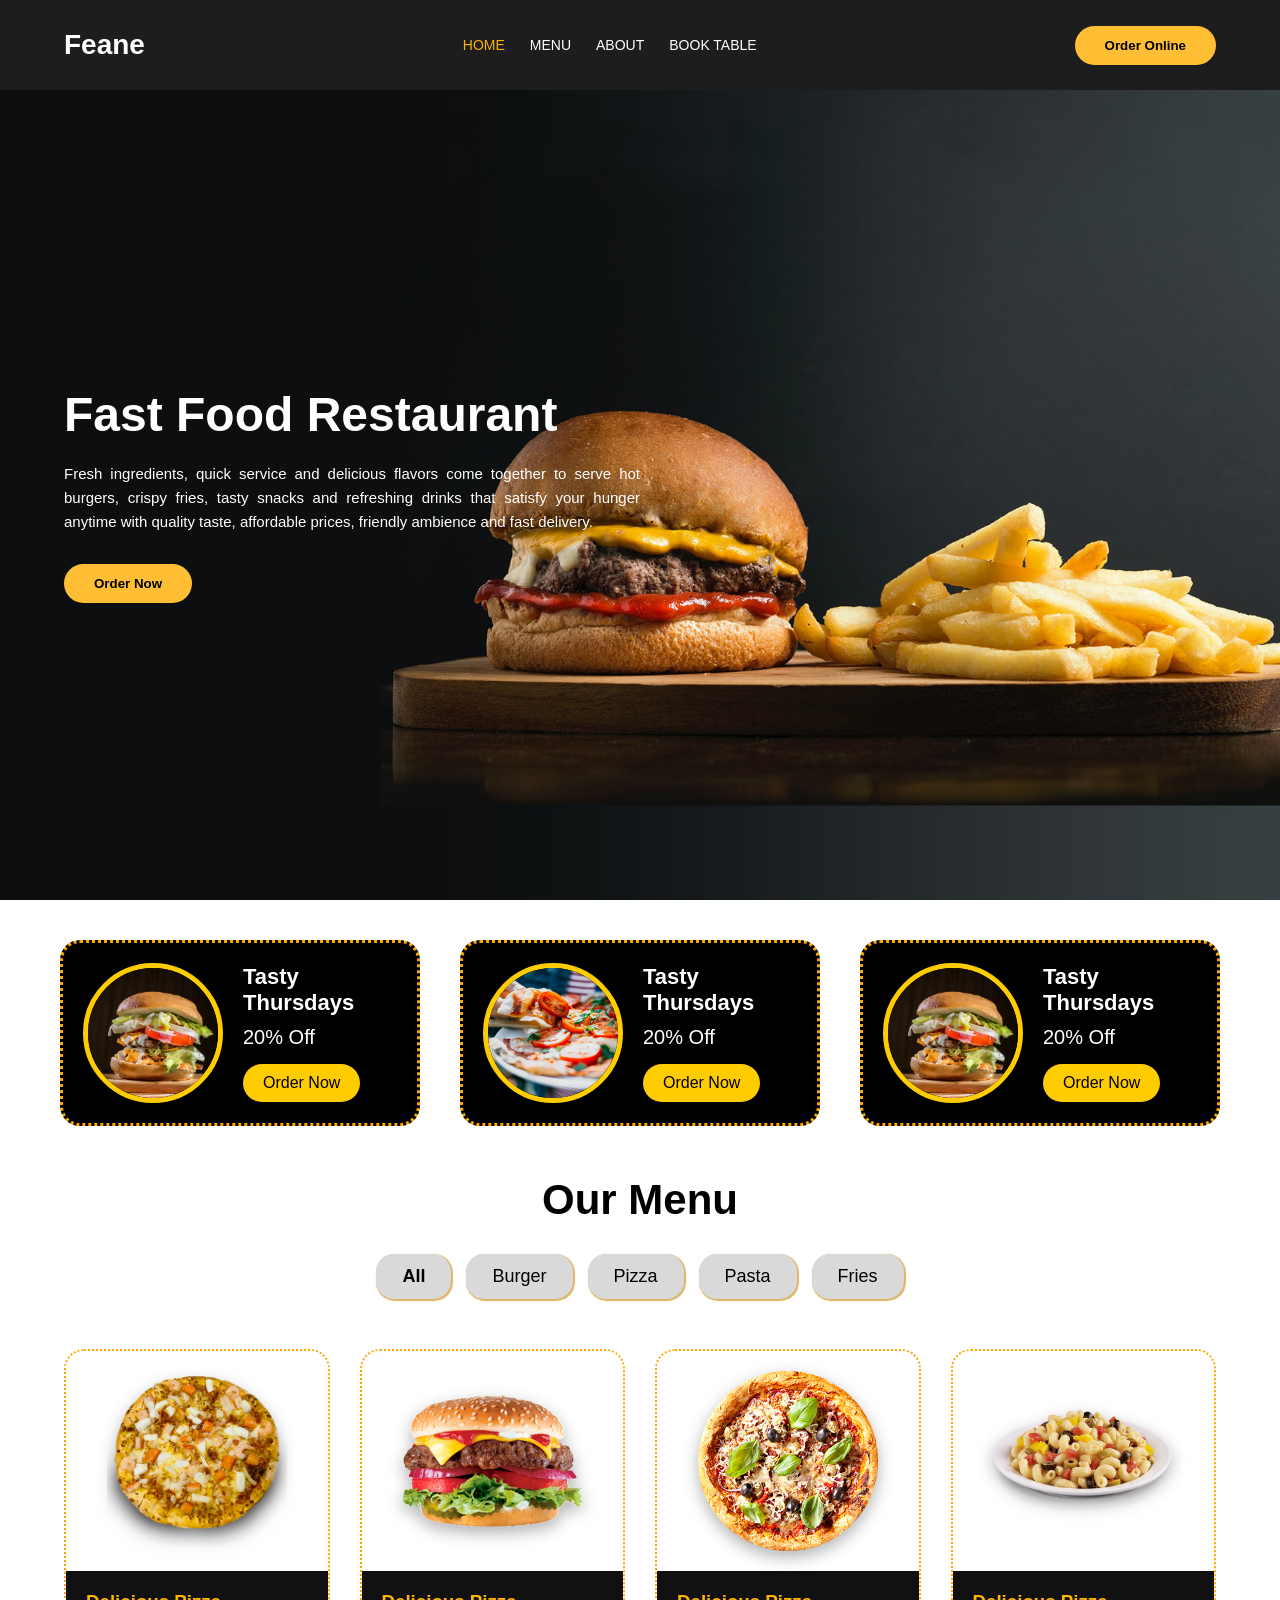
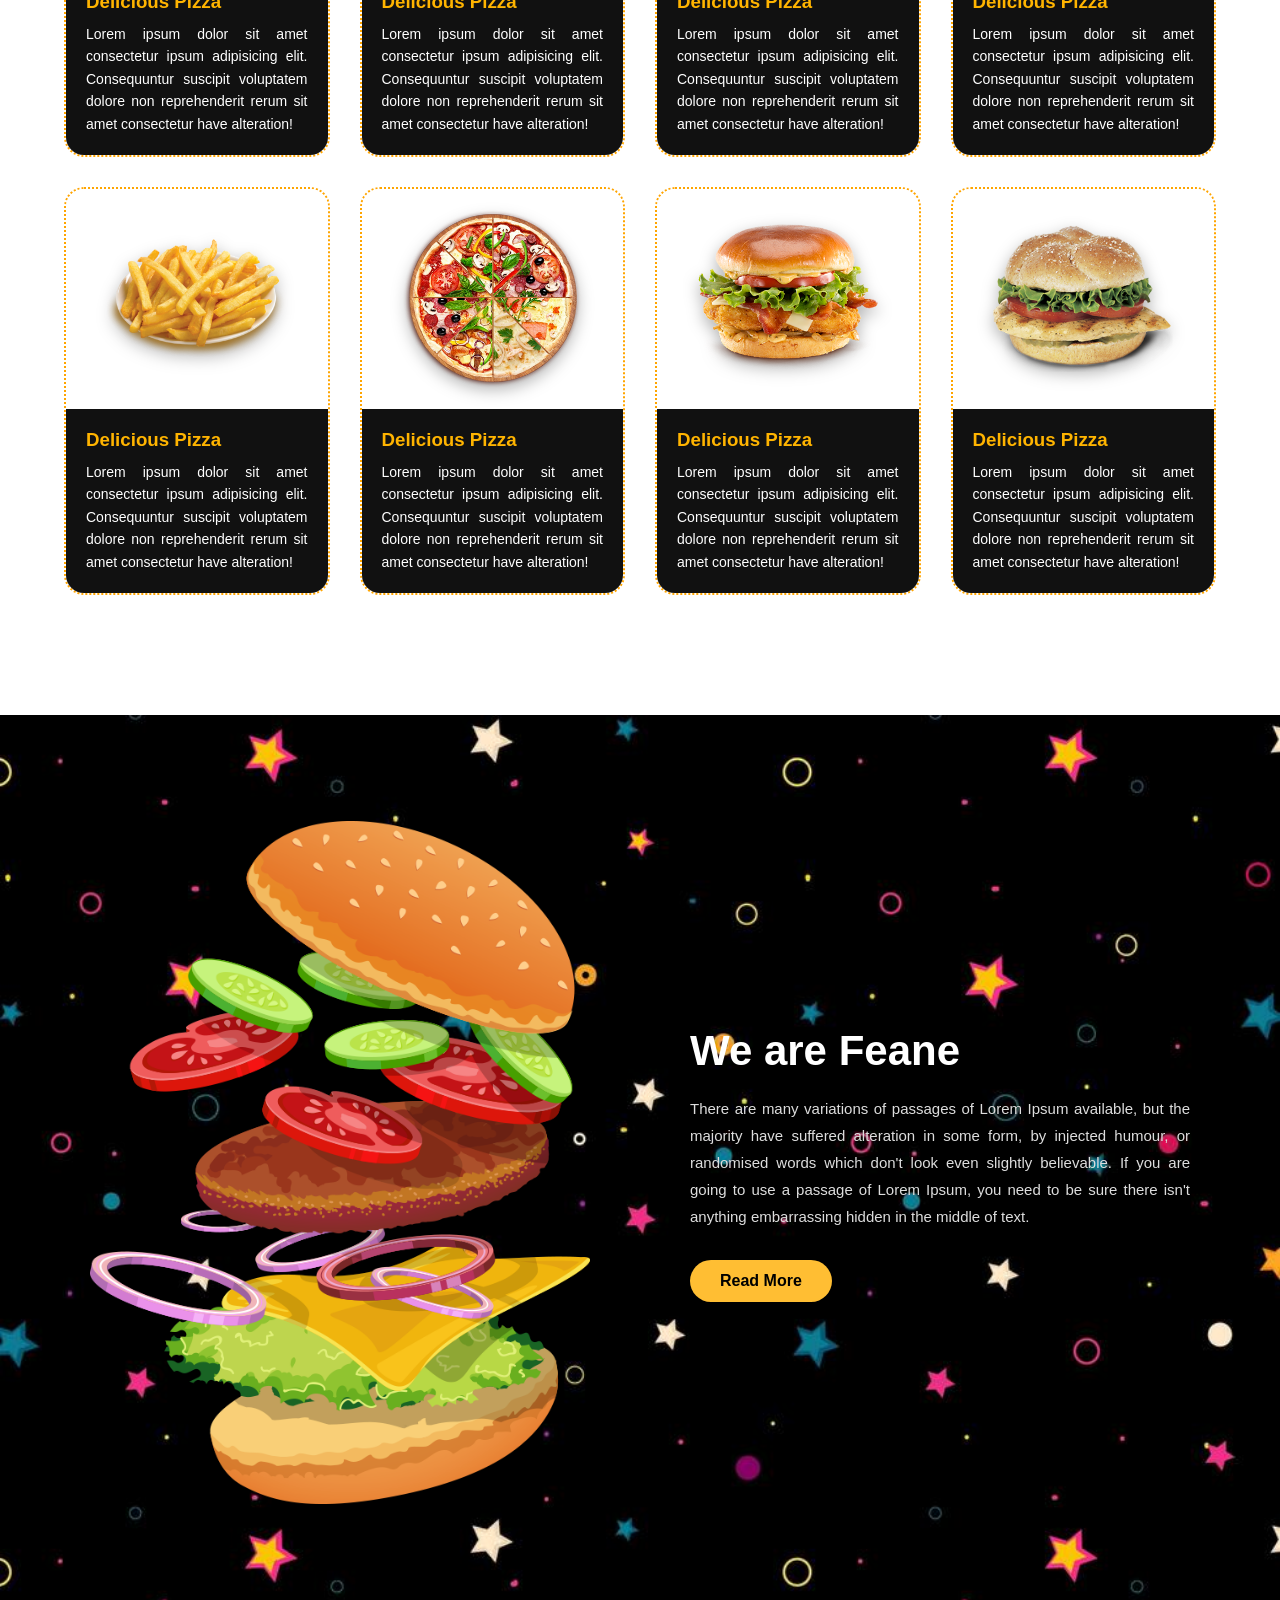
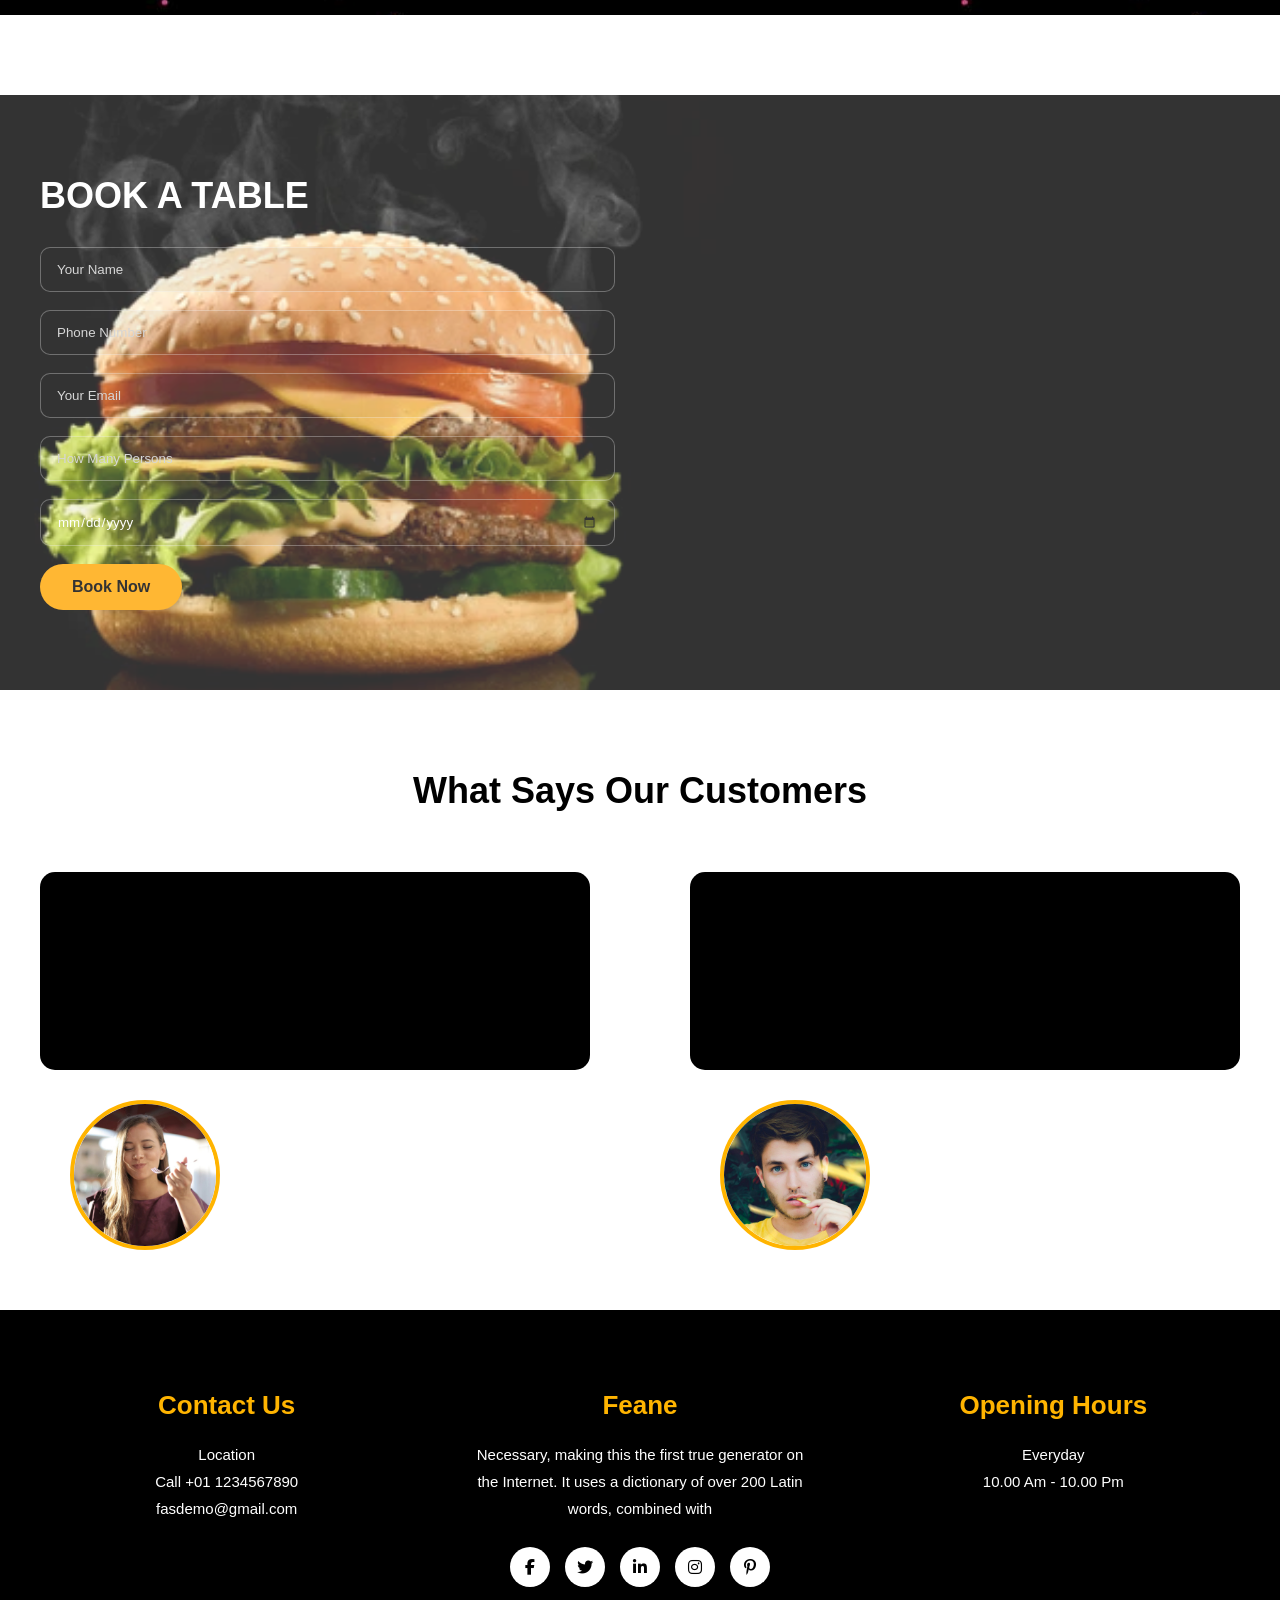
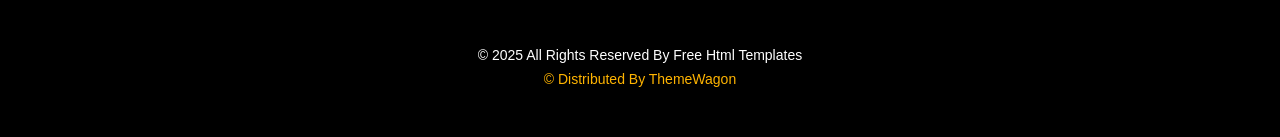
<file: index.html>
<!DOCTYPE html>
<html lang="en">
<head>
  <meta charset="UTF-8" />
  <meta name="viewport" content="width=device-width, initial-scale=1.0" />
  <title>Feane Restaurant</title>
  <link rel="stylesheet" href="https://cdnjs.cloudflare.com/ajax/libs/font-awesome/6.5.0/css/all.min.css">
  <link rel="stylesheet" href="portfolio.css" />
  <link href="https://unpkg.com/aos@2.3.1/dist/aos.css" rel="stylesheet">
  <script src="https://unpkg.com/aos@2.3.1/dist/aos.js"></script>
</head>
<body>

  <!-- Navbar -->
  <header class="navbar">
    <h1 class="logo">Feane</h1>
    
    <nav class="nav">
      <ul class="nav-links">
        <li class="active">HOME</li>
        <li>MENU</li>
        <li>ABOUT</li>
        <li>BOOK TABLE</li>
      </ul>
    </nav>
    <button class="btn desktop-btn">Order Online</button>
    <div class="hamburger" onclick="toggleMenu()">
    <span></span>
    <span></span>
    <span></span>
    </div>
  </header>
  <div class="mobile-menu" id="mobileMenu">
  <ul>
    <li>HOME</li>
    <li>MENU</li>
    <li>ABOUT</li>
    <li>BOOK TABLE</li>
  </ul>
  <button class="btn mobile-btn">Order Online</button>
  </div>

  <!-- Hero Section -->
  <section class="hero">
    <div class="hero-content">
      <div data-aos="fade-down"
     data-aos-easing="linear"
     data-aos-duration="1500">
      <h2>Fast Food Restaurant</h2>
      <p>
        Fresh ingredients, quick service and delicious flavors come together
        to serve hot burgers, crispy fries, tasty snacks and refreshing drinks
        that satisfy your hunger anytime with quality taste, affordable prices,
        friendly ambience and fast delivery.
      </p>
      <button class="btn">Order Now</button>
      </div>
    </div>

  </section>

  <div class="offers-container">

    <div class="offer-card">
        <div class="offer-img">
            <img src="./ASSETS/bur1.jpg" alt="Burger">
        </div>
        <div class="offer-content">
            <h2>Tasty Thursdays</h2>
            <p>20% Off</p>
            <button>Order Now</button>
        </div>
    </div>

    <div class="offer-card">
        <div class="offer-img">
            <img src="./ASSETS/bur2.jpg" alt="Pizza">
        </div>
        <div class="offer-content">
            <h2>Tasty Thursdays</h2>
            <p>20% Off</p>
            <button>Order Now</button>
        </div>
    </div>

    <div class="offer-card">
        <div class="offer-img">
            <img src="./ASSETS/bur1.jpg" alt="Pizza">
        </div>
        <div class="offer-content">
            <h2>Tasty Thursdays</h2>
            <p>20% Off</p>
            <button>Order Now</button>
        </div>
    </div>

</div>

<section class="menu-section">
    <h1>Our Menu</h1>

    <div class="menu-buttons">
        <button class="active">All</button>
        <button>Burger</button>
        <button>Pizza</button>
        <button>Pasta</button>
        <button>Fries</button>
    </div>
</section>

<section class="menu-cards">
    <div class="card">
        <div class="card-img">
            <img src="./ASSETS/pizza1.png" alt="">
        </div>
        <div class="card-content">
            <h3>Delicious Pizza</h3>
            <p>Lorem ipsum dolor sit amet consectetur ipsum adipisicing elit. Consequuntur suscipit voluptatem dolore non reprehenderit rerum sit amet consectetur have alteration!</p>
        </div>
    </div>

    <div class="card">
        <div class="card-img">
            <img src="./ASSETS/pizza 2.png" alt="">
        </div>
        <div class="card-content">
            <h3>Delicious Pizza</h3>
            <p>Lorem ipsum dolor sit amet consectetur ipsum adipisicing elit. Consequuntur suscipit voluptatem dolore non reprehenderit rerum sit amet consectetur have alteration!</p>
        </div>
    </div>

    <div class="card">
        <div class="card-img">
            <img src="./ASSETS/pizza 3.png" alt="">
        </div>
        <div class="card-content">
            <h3>Delicious Pizza</h3>
            <p>Lorem ipsum dolor sit amet consectetur ipsum adipisicing elit. Consequuntur suscipit voluptatem dolore non reprehenderit rerum sit amet consectetur have alteration!</p>
        </div>
    </div>

    <div class="card">
        <div class="card-img">
            <img src="./ASSETS/pizza4.png" alt="">
        </div>
        <div class="card-content">
            <h3>Delicious Pizza</h3>
            <p>Lorem ipsum dolor sit amet consectetur ipsum adipisicing elit. Consequuntur suscipit voluptatem dolore non reprehenderit rerum sit amet consectetur have alteration!</p>
        </div>
    </div>

    <!-- 2nd row -->
    <div class="card">
        <div class="card-img">
            <img src="./ASSETS/pizza5.png" alt="">
        </div>
        <div class="card-content">
            <h3>Delicious Pizza</h3>
            <p>Lorem ipsum dolor sit amet consectetur ipsum adipisicing elit. Consequuntur suscipit voluptatem dolore non reprehenderit rerum sit amet consectetur have alteration!</p>
        </div>
    </div>

    <div class="card">
        <div class="card-img">
            <img src="./ASSETS/pizza6.png" alt="">
        </div>
        <div class="card-content">
            <h3>Delicious Pizza</h3>
            <p>Lorem ipsum dolor sit amet consectetur ipsum adipisicing elit. Consequuntur suscipit voluptatem dolore non reprehenderit rerum sit amet consectetur have alteration!</p>
        </div>
    </div>

    <div class="card">
        <div class="card-img">
            <img src="./ASSETS/pizza7.png" alt="">
        </div>
        <div class="card-content">
            <h3>Delicious Pizza</h3>
            <p>Lorem ipsum dolor sit amet consectetur ipsum adipisicing elit. Consequuntur suscipit voluptatem dolore non reprehenderit rerum sit amet consectetur have alteration!</p>
        </div>
    </div>

    <div class="card">
        <div class="card-img">
            <img src="./ASSETS/pizza8.png" alt="">
        </div>
        <div class="card-content">
            <h3>Delicious Pizza</h3>
            <p>Lorem ipsum dolor sit amet consectetur ipsum adipisicing elit. Consequuntur suscipit voluptatem dolore non reprehenderit rerum sit amet consectetur have alteration!</p>
        </div>
    </div>
</section>

<section class="about">
    <div class="about-container">

        <div class="about-image">
            <img src="./ASSETS/Burger fil.png" alt="Burger">
        </div>

        <div class="about-content">
            <h1>We are Feane</h1>
            <p>
                There are many variations of passages of Lorem Ipsum available, but
                the majority have suffered alteration in some form, by injected
                humour, or randomised words which don't look even slightly believable.
                If you are going to use a passage of Lorem Ipsum, you need to be sure
                there isn't anything embarrassing hidden in the middle of text.
            </p>

            <a href="#" class="btn">Read More</a>
        </div>

    </div>
</section>

<section class="book-section">
    <div class="book-container">

        <!-- Left: Form -->
        <div class="book-form">
            <h2>BOOK A TABLE</h2>

            <input type="text" placeholder="Your Name"><br>
            <input type="tel" placeholder="Phone Number"><br>
            <input type="email" placeholder="Your Email"><br>
            <input type="number" placeholder="How Many Persons"><br>
            <input type="date"><br>

            <button>Book Now</button>
        </div>

        <!-- Right: Map -->
        <div class="book-map">
            <iframe 
                src="https://www.google.com/maps?q=Kanyakumari,Tamilnadu&output=embed"
                allowfullscreen=""
                loading="lazy">
            </iframe>
        </div>
    </div>
</section>

<section class="testimonials">
  <h2 class="section-title">What Says Our Customers</h2>

  <div class="testimonial-wrapper">

    <!-- Card 1 -->
    <div class="testimonial-item">
      <div class="testimonial-box">
        <div data-aos="fade-up"
     data-aos-duration="3000">
        <p>
          Lorem ipsum dolor sit, amet consectetur adipisicing elit.
          Mollitia exercitationem, dicta optio animi harum autem fugiat,
          quo quas, adipisci dolor repellat nostrum rem quia possimus!
        </p>

        <h4>Moana Michell</h4>
        <span>magna aliqua</span>
        </div>
      </div>

      <div class="testimonial-img">
        <img src="./ASSETS/Moana Michell.jpg" alt="customer">
      </div>
    </div>

    <!-- Card 2 -->
    <div class="testimonial-item">
      <div class="testimonial-box">
        <div data-aos="fade-up"
     data-aos-duration="3000">
        <p>
          Lorem ipsum dolor sit, amet consectetur adipisicing elit.
          Mollitia exercitationem, dicta optio animi harum autem fugiat,
          quo quas, adipisci dolor repellat nostrum rem quia possimus!
        </p>

        <h4>Moana Michell</h4>
        <span>magna aliqua</span>
        </div>
      </div>

      <div class="testimonial-img">
        <img src="./ASSETS/Mike Hamell.jpg" alt="customer">
      </div>
    </div>

  </div>
</section>

<footer class="footer">
  <div class="footer-container">

    <!-- Contact -->
    <div class="footer-box">
      <h3>Contact Us</h3>
      <p>Location</p>
      <p>Call +01 1234567890</p>
      <p>fasdemo@gmail.com</p>
    </div>

    <!-- Brand -->
    <div class="footer-box center">
      <h3>Feane</h3>
      <p>
        Necessary, making this the first true generator
        on the Internet. It uses a dictionary of over 200
        Latin words, combined with
      </p>

      <div class="social-icons">
        <a href="#"><i class="fab fa-facebook-f"></i></a>
        <a href="#"><i class="fab fa-twitter"></i></a>
        <a href="#"><i class="fab fa-linkedin-in"></i></a>
        <a href="#"><i class="fab fa-instagram"></i></a>
        <a href="#"><i class="fab fa-pinterest-p"></i></a>
      </div>
    </div>

    <!-- Opening hours -->
    <div class="footer-box">
      <h3>Opening Hours</h3>
      <p>Everyday</p>
      <p>10.00 Am - 10.00 Pm</p>
    </div>

  </div>

  <!-- Bottom -->
  <div class="footer-bottom">
    <p>© 2025 All Rights Reserved By Free Html Templates</p>
    <p class="highlight">© Distributed By ThemeWagon</p>
  </div>
</footer>

<script>
  function toggleMenu() {
    document.getElementById("mobileMenu").classList.toggle("show");
    }
</script>
<script>
  AOS.init();
</script>
</body>
</html>
</file>
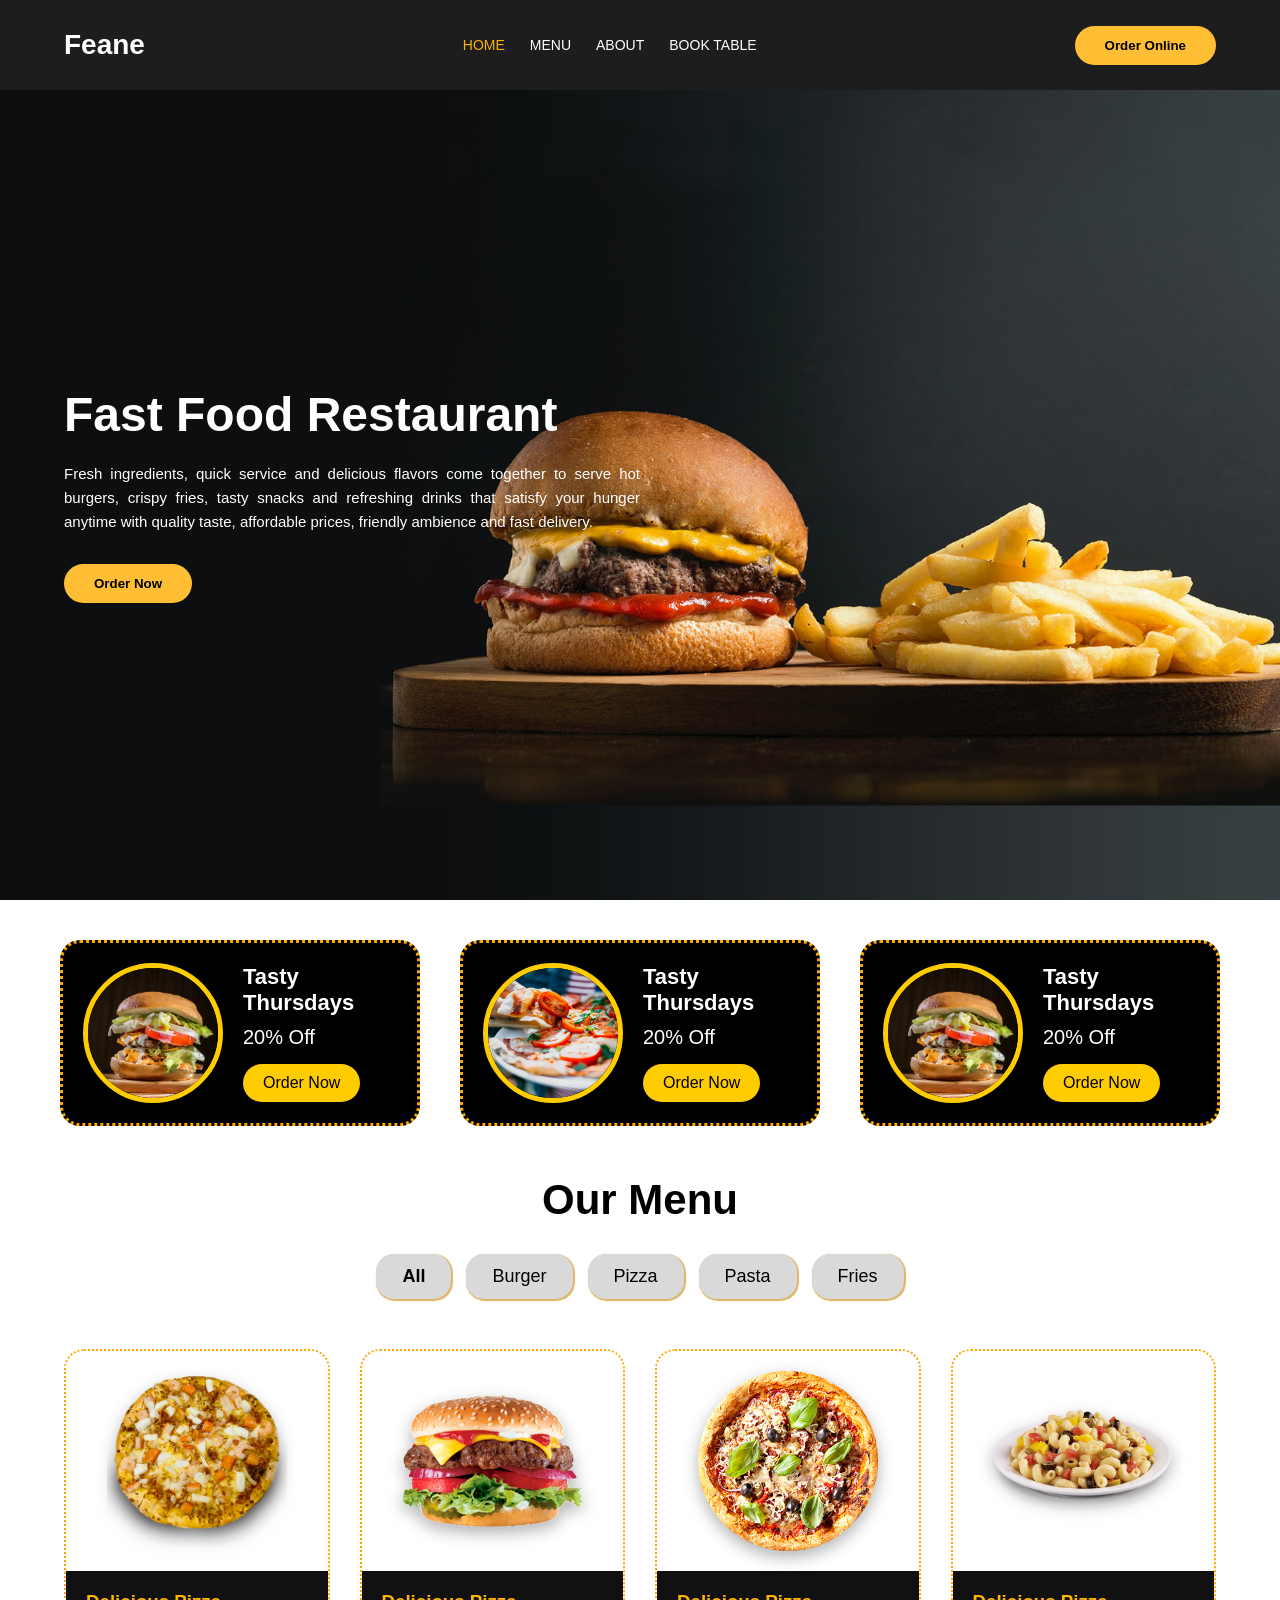
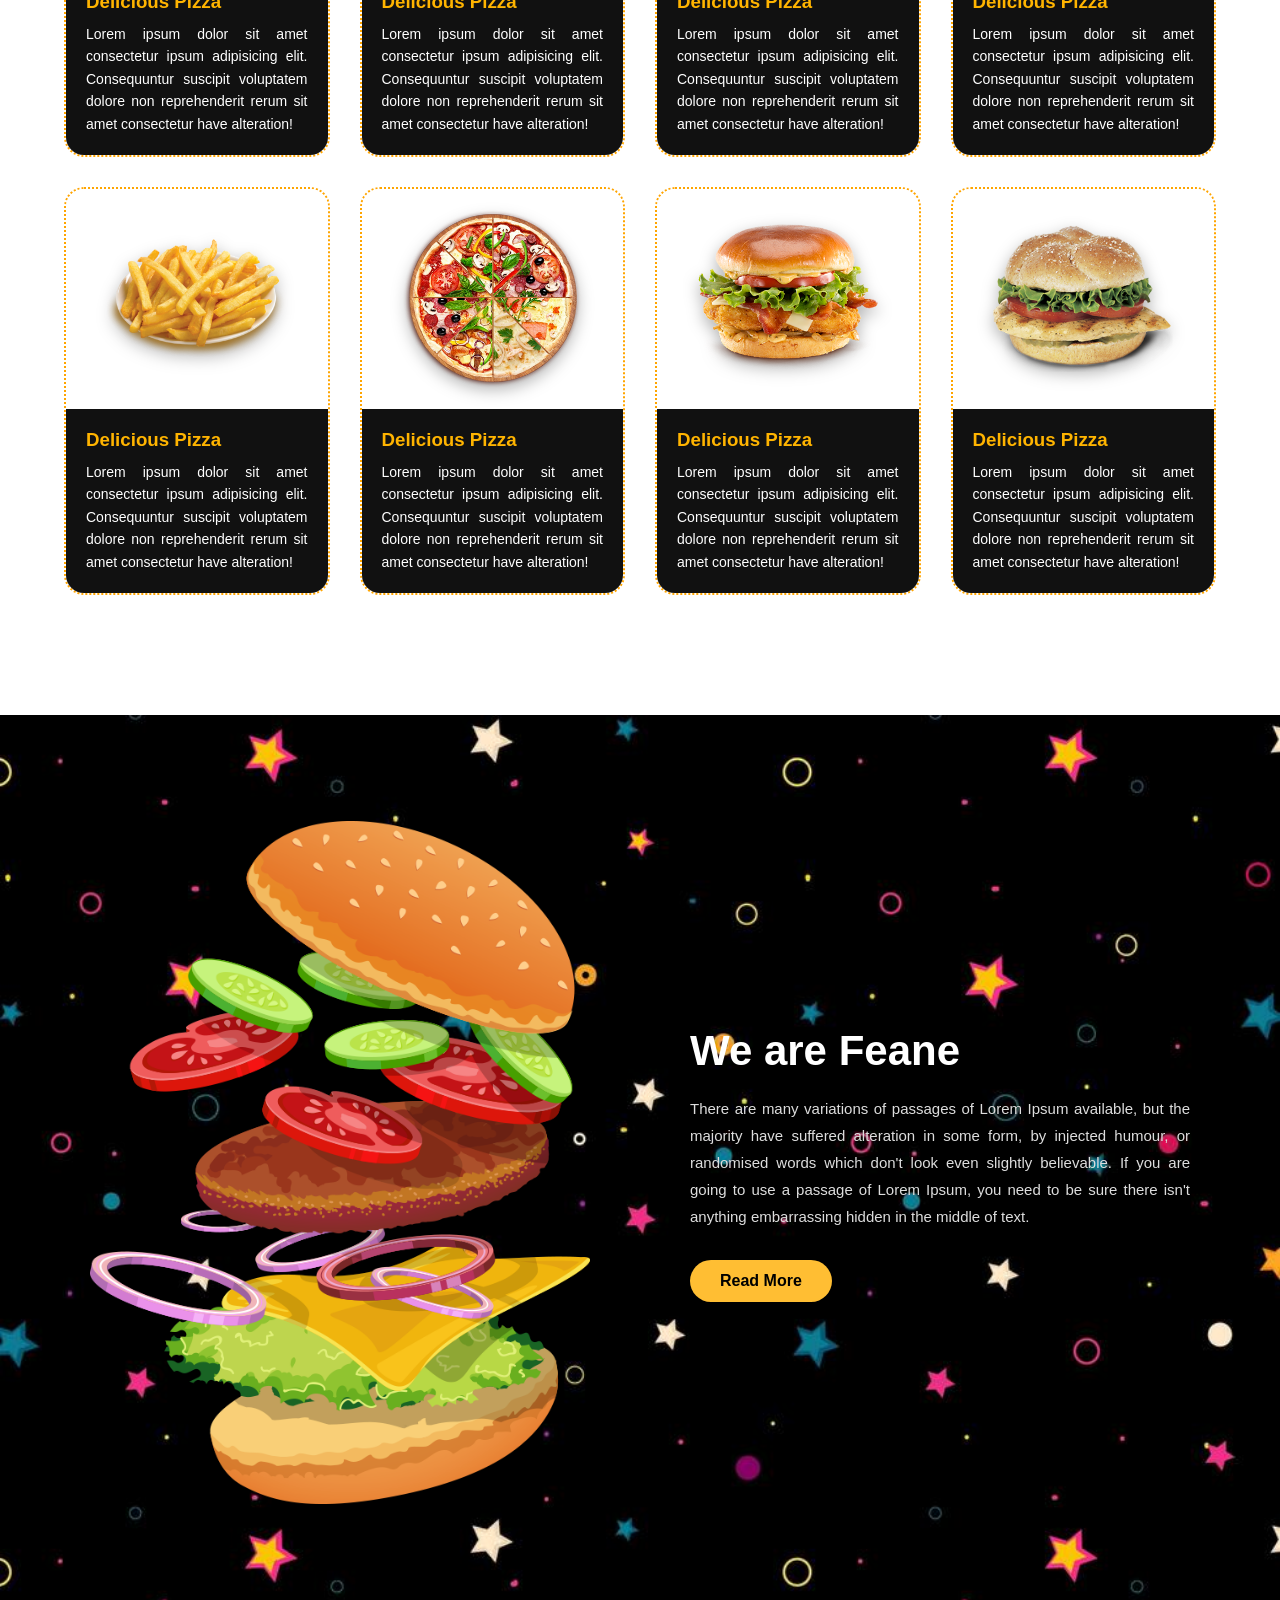
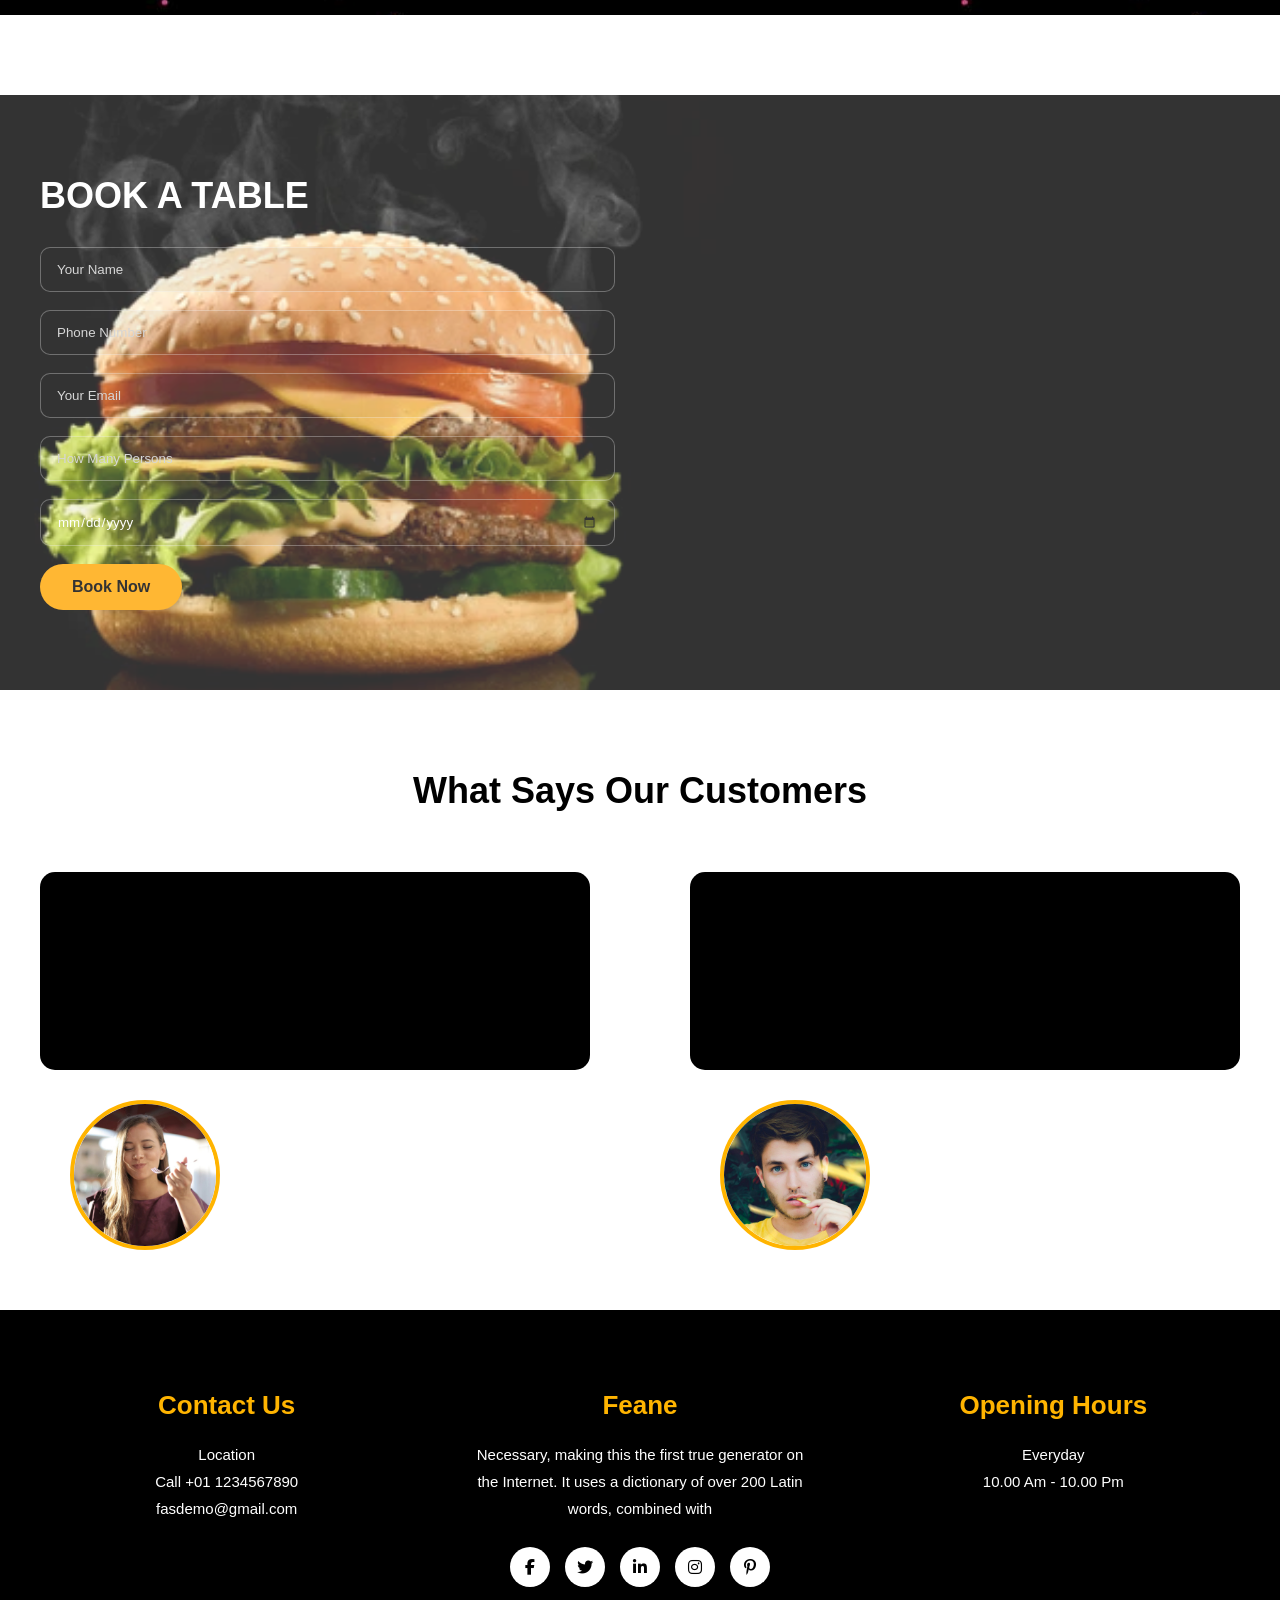
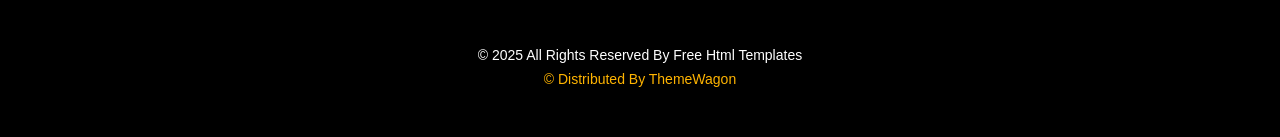
<file: portfolio.html>
<!DOCTYPE html>
<html lang="en">
<head>
  <meta charset="UTF-8" />
  <meta name="viewport" content="width=device-width, initial-scale=1.0" />
  <title>Feane Restaurant</title>
  <link rel="stylesheet" href="https://cdnjs.cloudflare.com/ajax/libs/font-awesome/6.5.0/css/all.min.css">
  <link rel="stylesheet" href="portfolio.css" />
  <link href="https://unpkg.com/aos@2.3.1/dist/aos.css" rel="stylesheet">
  <script src="https://unpkg.com/aos@2.3.1/dist/aos.js"></script>
</head>
<body>

  <!-- Navbar -->
  <header class="navbar">
    <h1 class="logo">Feane</h1>
    <nav class="nav">
      <ul class="nav-links">
        <li class="active">HOME</li>
        <li>MENU</li>
        <li>ABOUT</li>
        <li>BOOK TABLE</li>
      </ul>
    </nav>
    <button class="btn desktop-btn">Order Online</button>
    <div class="hamburger" onclick="toggleMenu()">
    <span></span>
    <span></span>
    <span></span>
    </div>
  </header>
  <div class="mobile-menu" id="mobileMenu">
  <ul>
    <li>HOME</li>
    <li>MENU</li>
    <li>ABOUT</li>
    <li>BOOK TABLE</li>
  </ul>
  <button class="btn mobile-btn">Order Online</button>
  </div>

  <!-- Hero Section -->
  <section class="hero">
    <div class="hero-content">
      <div data-aos="fade-down"
     data-aos-easing="linear"
     data-aos-duration="1500">
      <h2>Fast Food Restaurant</h2>
      <p>
        Fresh ingredients, quick service and delicious flavors come together
        to serve hot burgers, crispy fries, tasty snacks and refreshing drinks
        that satisfy your hunger anytime with quality taste, affordable prices,
        friendly ambience and fast delivery.
      </p>
      <button class="btn">Order Now</button>
      </div>
    </div>

  </section>

  <div class="offers-container">

    <div class="offer-card">
        <div class="offer-img">
            <img src="./ASSETS/bur1.jpg" alt="Burger">
        </div>
        <div class="offer-content">
            <h2>Tasty Thursdays</h2>
            <p>20% Off</p>
            <button>Order Now</button>
        </div>
    </div>

    <div class="offer-card">
        <div class="offer-img">
            <img src="./ASSETS/bur2.jpg" alt="Pizza">
        </div>
        <div class="offer-content">
            <h2>Tasty Thursdays</h2>
            <p>20% Off</p>
            <button>Order Now</button>
        </div>
    </div>

    <div class="offer-card">
        <div class="offer-img">
            <img src="./ASSETS/bur1.jpg" alt="Pizza">
        </div>
        <div class="offer-content">
            <h2>Tasty Thursdays</h2>
            <p>20% Off</p>
            <button>Order Now</button>
        </div>
    </div>

</div>

<section class="menu-section">
    <h1>Our Menu</h1>

    <div class="menu-buttons">
        <button class="active">All</button>
        <button>Burger</button>
        <button>Pizza</button>
        <button>Pasta</button>
        <button>Fries</button>
    </div>
</section>

<section class="menu-cards">
    <div class="card">
        <div class="card-img">
            <img src="./ASSETS/pizza1.png" alt="">
        </div>
        <div class="card-content">
            <h3>Delicious Pizza</h3>
            <p>Lorem ipsum dolor sit amet consectetur ipsum adipisicing elit. Consequuntur suscipit voluptatem dolore non reprehenderit rerum sit amet consectetur have alteration!</p>
        </div>
    </div>

    <div class="card">
        <div class="card-img">
            <img src="./ASSETS/pizza 2.png" alt="">
        </div>
        <div class="card-content">
            <h3>Delicious Pizza</h3>
            <p>Lorem ipsum dolor sit amet consectetur ipsum adipisicing elit. Consequuntur suscipit voluptatem dolore non reprehenderit rerum sit amet consectetur have alteration!</p>
        </div>
    </div>

    <div class="card">
        <div class="card-img">
            <img src="./ASSETS/pizza 3.png" alt="">
        </div>
        <div class="card-content">
            <h3>Delicious Pizza</h3>
            <p>Lorem ipsum dolor sit amet consectetur ipsum adipisicing elit. Consequuntur suscipit voluptatem dolore non reprehenderit rerum sit amet consectetur have alteration!</p>
        </div>
    </div>

    <div class="card">
        <div class="card-img">
            <img src="./ASSETS/pizza4.png" alt="">
        </div>
        <div class="card-content">
            <h3>Delicious Pizza</h3>
            <p>Lorem ipsum dolor sit amet consectetur ipsum adipisicing elit. Consequuntur suscipit voluptatem dolore non reprehenderit rerum sit amet consectetur have alteration!</p>
        </div>
    </div>

    <!-- 2nd row -->
    <div class="card">
        <div class="card-img">
            <img src="./ASSETS/pizza5.png" alt="">
        </div>
        <div class="card-content">
            <h3>Delicious Pizza</h3>
            <p>Lorem ipsum dolor sit amet consectetur ipsum adipisicing elit. Consequuntur suscipit voluptatem dolore non reprehenderit rerum sit amet consectetur have alteration!</p>
        </div>
    </div>

    <div class="card">
        <div class="card-img">
            <img src="./ASSETS/pizza6.png" alt="">
        </div>
        <div class="card-content">
            <h3>Delicious Pizza</h3>
            <p>Lorem ipsum dolor sit amet consectetur ipsum adipisicing elit. Consequuntur suscipit voluptatem dolore non reprehenderit rerum sit amet consectetur have alteration!</p>
        </div>
    </div>

    <div class="card">
        <div class="card-img">
            <img src="./ASSETS/pizza7.png" alt="">
        </div>
        <div class="card-content">
            <h3>Delicious Pizza</h3>
            <p>Lorem ipsum dolor sit amet consectetur ipsum adipisicing elit. Consequuntur suscipit voluptatem dolore non reprehenderit rerum sit amet consectetur have alteration!</p>
        </div>
    </div>

    <div class="card">
        <div class="card-img">
            <img src="./ASSETS/pizza8.png" alt="">
        </div>
        <div class="card-content">
            <h3>Delicious Pizza</h3>
            <p>Lorem ipsum dolor sit amet consectetur ipsum adipisicing elit. Consequuntur suscipit voluptatem dolore non reprehenderit rerum sit amet consectetur have alteration!</p>
        </div>
    </div>
</section>

<section class="about">
    <div class="about-container">

        <div class="about-image">
            <img src="./ASSETS/Burger fil.png" alt="Burger">
        </div>

        <div class="about-content">
            <h1>We are Feane</h1>
            <p>
                There are many variations of passages of Lorem Ipsum available, but
                the majority have suffered alteration in some form, by injected
                humour, or randomised words which don't look even slightly believable.
                If you are going to use a passage of Lorem Ipsum, you need to be sure
                there isn't anything embarrassing hidden in the middle of text.
            </p>

            <a href="#" class="btn">Read More</a>
        </div>

    </div>
</section>

<section class="book-section">
    <div class="book-container">

        <!-- Left: Form -->
        <div class="book-form">
            <h2>BOOK A TABLE</h2>

            <input type="text" placeholder="Your Name"><br>
            <input type="tel" placeholder="Phone Number"><br>
            <input type="email" placeholder="Your Email"><br>
            <input type="number" placeholder="How Many Persons"><br>
            <input type="date"><br>

            <button>Book Now</button>
        </div>

        <!-- Right: Map -->
        <div class="book-map">
            <iframe 
                src="https://www.google.com/maps?q=Kanyakumari,Tamilnadu&output=embed"
                allowfullscreen=""
                loading="lazy">
            </iframe>
        </div>
    </div>
</section>

<section class="testimonials">
  <h2 class="section-title">What Says Our Customers</h2>

  <div class="testimonial-wrapper">

    <!-- Card 1 -->
    <div class="testimonial-item">
      <div class="testimonial-box">
        <div data-aos="fade-up"
     data-aos-duration="3000">
        <p>
          Lorem ipsum dolor sit, amet consectetur adipisicing elit.
          Mollitia exercitationem, dicta optio animi harum autem fugiat,
          quo quas, adipisci dolor repellat nostrum rem quia possimus!
        </p>

        <h4>Moana Michell</h4>
        <span>magna aliqua</span>
        </div>
      </div>

      <div class="testimonial-img">
        <img src="./ASSETS/Moana Michell.jpg" alt="customer">
      </div>
    </div>

    <!-- Card 2 -->
    <div class="testimonial-item">
      <div class="testimonial-box">
        <div data-aos="fade-up"
     data-aos-duration="3000">
        <p>
          Lorem ipsum dolor sit, amet consectetur adipisicing elit.
          Mollitia exercitationem, dicta optio animi harum autem fugiat,
          quo quas, adipisci dolor repellat nostrum rem quia possimus!
        </p>

        <h4>Moana Michell</h4>
        <span>magna aliqua</span>
        </div>
      </div>

      <div class="testimonial-img">
        <img src="./ASSETS/Mike Hamell.jpg" alt="customer">
      </div>
    </div>

  </div>
</section>

<footer class="footer">
  <div class="footer-container">

    <!-- Contact -->
    <div class="footer-box">
      <h3>Contact Us</h3>
      <p>Location</p>
      <p>Call +01 1234567890</p>
      <p>fasdemo@gmail.com</p>
    </div>

    <!-- Brand -->
    <div class="footer-box center">
      <h3>Feane</h3>
      <p>
        Necessary, making this the first true generator
        on the Internet. It uses a dictionary of over 200
        Latin words, combined with
      </p>

      <div class="social-icons">
        <a href="#"><i class="fab fa-facebook-f"></i></a>
        <a href="#"><i class="fab fa-twitter"></i></a>
        <a href="#"><i class="fab fa-linkedin-in"></i></a>
        <a href="#"><i class="fab fa-instagram"></i></a>
        <a href="#"><i class="fab fa-pinterest-p"></i></a>
      </div>
    </div>

    <!-- Opening hours -->
    <div class="footer-box">
      <h3>Opening Hours</h3>
      <p>Everyday</p>
      <p>10.00 Am - 10.00 Pm</p>
    </div>

  </div>

  <!-- Bottom -->
  <div class="footer-bottom">
    <p>© 2025 All Rights Reserved By Free Html Templates</p>
    <p class="highlight">© Distributed By ThemeWagon</p>
  </div>
</footer>

<script>
  function toggleMenu() {
    document.getElementById("mobileMenu").classList.toggle("show");
    }
</script>
<script>
  AOS.init();
</script>
</body>
</html>
</file>
<file: portfolio.css>
* {
  margin: 0;
  padding: 0;
  box-sizing: border-box;
  font-family: Arial, sans-serif;
}
html, body {
  width: 100%;
  overflow-x: hidden;
}


body {
  /* background: #0b0b0b; */
  color: #fff;
  padding-top: 10vh;
  padding-left: 0;
  padding-right: 0;
}

/* Navbar */
.navbar {
  height: 10vh;
  padding: 0 5%;
  display: flex;
  align-items: center;
  justify-content: space-between;
  background: rgba(0, 0, 0, 0.885);
  position: fixed;
  top: 0;
  left: 0;
  width: 100%;
}

.logo {
  font-size: 28px;
}

.nav-links {
  display: flex;
  list-style: none;
  gap: 25px;
}

.nav-links li {
  cursor: pointer;
  font-size: 14px;
}

.nav-links .active {
  color: #fbb000;
}

.btn {
  background: #fbb000;
  border: none;
  padding: 10px 22px;
  border-radius: 25px;
  font-weight: bold;
  cursor: pointer;
}

/* Hero Section */
.hero {
  min-height: 90vh;
  padding: 5%;
  display: flex;
  align-items: center;
  justify-content: space-between;
  gap: 40px;
  background-image: url(./ASSETS/burger.jpg);
  background-repeat: no-repeat;
  background-position: center;
  background-size: cover;
  background-attachment: local;
}

.hero-content {
  width: 50%;
}

.hero-content h2 {
  font-size: 48px;
  margin-bottom: 20px;
}

.hero-content p {
  font-size: 15px;
  line-height: 1.6;
  margin-bottom: 30px;
  text-align: justify;
}


/* Tablet View */
@media (max-width: 1024px) {
  .hero {
    flex-direction: column;
    text-align: center;
  }

  .hero-content {
    width: 100%;
  }

  .hero-content h2 {
    font-size: 40px;
  }
}

/* Mobile View */
@media (max-width: 768px) {
  .navbar nav {
    display: none;
  }

  .hero-content h2 {
    font-size: 32px;
  }

  .hero-content p {
    font-size: 14px;
  }

  .hero {
    padding: 10% 5%;
  }
   .nav-links {
    position: fixed;
    top: 10vh;
    left: 0;

    width: 100%;
    height: 90vh;

    background: #1f262b;

    display: flex;
    flex-direction: column;

    align-items: flex-start;   /* ⭐ THIS IS THE KEY */
    justify-content: flex-start;

    padding-left: 25px;        /* ⭐ left move */
    padding-top: 40px;
    gap: 20;
  }

  .nav-links li {
    text-align: left;  
    font-size: 18px;        /* safety */
  }
  .navbar .desktop-btn {
    display: none !important;
  }

}
/* Hamburger */
.hamburger {
  display: none;
  flex-direction: column;
  gap: 5px;
  cursor: pointer;
}

.hamburger span {
  width: 25px;
  height: 3px;
  background: #fff;
}

/* Mobile Menu */
.mobile-menu {
  display: none;
  background: #1f262b;
  text-align: center;
  padding: 20px 0;
}

.mobile-menu ul {
  list-style: none;
}

.mobile-menu ul li {
  padding: 15px 0;
  border-bottom: 1px solid #333;
}

.mobile-btn {
  margin-top: 20px;
}

/* Mobile View */
@media (max-width: 768px) {
  .nav,
  .desktop-btn {
    display: none;
  }

  .hamburger {
    display: flex;
  }

  .mobile-menu.show {
    display: block;
  }
}

.offers-container {
    display: flex;
    gap: 40px;
    justify-content: center;
    flex-wrap: wrap;
    margin-top: 40px;
}

.offer-card {
    background: #000;
    border: 3px dotted orange;
    border-radius: 20px;
    display: flex;
    align-items: center;
    padding: 20px;
    width: 360px;
    color: #fff;
    transition: transform 0.4s ease, box-shadow 0.4s ease;
}
.offer-card:hover {
  transform: translateY(-10px);
  box-shadow: 0 15px 40px rgba(255, 187, 0, 0.5);
}
.offer-img {
    width: 140px;
    height: 140px;
    border-radius: 50%;
    border: 5px solid #ffcc00;
    overflow: hidden;
    flex-shrink: 0;
}

.offer-img img {
    width: 100%;
    height: 100%;
    object-fit: cover;
    transition: transform 0.8s ease;
}
.offer-card:hover .offer-img img {
  transform: rotate(360deg) scale(1.1);
}

.offer-content {
    margin-left: 20px;
}

.offer-content h2 {
    font-size: 22px;
    margin-bottom: 10px;
}

.offer-content p {
    font-size: 20px;
    margin-bottom: 15px;
}

.offer-content button {
    background: #ffcc00;
    color: #000;
    border: none;
    padding: 10px 20px;
    border-radius: 25px;
    font-size: 16px;
    cursor: pointer;
}

.offer-content button:hover {
    background: palegreen;
}

/* 📱 Mobile – offer card side space */
@media (max-width: 576px) {
  .offers-container {
    padding-left: 15px;
    padding-right: 15px;
  }

  .offer-card {
    max-width: 100%;
  }
}

/* 📱 Tablet */
@media (max-width: 900px) {
    .offer-card {
        width: 100%;
        max-width: 500px;
    }
}

/* 📱 Mobile */
@media (max-width: 500px) {
     /* body {
        padding: 20px;   /* screen edge gap */
    /* } */ 

    .offers-container {
        margin-top: 20px; /* top gap */
    }

    .offer-card {
        flex-direction: column;
        text-align: center;
        margin: 10px 0;
        width: 100%;
        max-width: 340px;
    }

    .offer-content {
        margin-left: 0;
        margin-top: 15px;
    }
}

.menu-section {
    text-align: center;
    padding: 50px 20px;
}

.menu-section h1 {
    color: #000;
    font-size: 42px;
    margin-bottom: 30px;
}

.menu-buttons {
    display: flex;
    justify-content: center;
    gap: 15px;
    flex-wrap: wrap; /* 📱 responsive */
}

.menu-buttons button {
    background: #d9d9d9;
    border: none;
    box-shadow: 1px 1px 1px 1px rgb(223, 180, 101);
    border-radius: 18px;
    padding: 12px 26px;
    font-size: 18px;
    cursor: pointer;
    transition: all 0.3s ease;
}

.menu-buttons button:hover {
    background: black;
    color: orange;
    
}

.menu-buttons .active {
    background: #d9d9d9;
    font-weight: 600;
}

/* 📱 Mobile */
@media (max-width: 500px) {
    .menu-section h1 {
        font-size: 32px;
    }

    .menu-buttons button {
        font-size: 16px;
        padding: 10px 20px;
    }
}

.menu-cards {
    display: grid;
    grid-template-columns: repeat(4, 1fr);
    gap: 30px;
    padding: 0 5%; /* Add side padding for large screens */
    margin: 0 auto; /* center the grid */
    max-width: 1440px;
}

/* Card */
.card {
    border: 2px dotted orange;
    border-radius: 20px;
    overflow: hidden;
    background: #fff;
    transition: transform 0.4s ease, box-shadow 0.4s ease;
}
.card:hover {
  transform: translateY(-10px);
  box-shadow: 0 15px 40px rgba(19, 14, 1, 0.5);
}

/* Image part */
.card-img {
    background: #fff;
    height: 220px;
    display: flex;
    align-items: center;
    justify-content: center;
    border-bottom-left-radius: 40px;
}

.card-img img {
    max-width: 180px;
    max-height: 180px;      /* keep it square */
    object-fit: cover;
    filter: drop-shadow(0 6px 8px rgba(0,0,0,0.3));
}


/* Content part */
.card-content {
    background: #111;
    color: #fff;
    padding: 20px;
}

.card-content h3 {
    color: #ffb400;
    margin-bottom: 10px;
}

.card-content p {
    font-size: 14px;
    line-height: 1.6;
    text-align: justify;
}

/* 💻 Tablet */
@media (max-width: 992px) {
    .menu-cards {
        grid-template-columns: repeat(2, 1fr);
        padding: 0 5%;
    }
    .card-img {
        height: 200px;
    }
    .card-img img {
        max-width: 160px;
        max-height: 160px;
    }
}

/* 📱 Mobile */
@media (max-width: 576px) {
    .menu-cards {
        grid-template-columns: 1fr;
    }

    .card-img {
        height: 180px;
    }
    .card-img img {
        max-width: 140px;
        max-height: 140px;
    }
    .menu-buttons button {
        flex: 1 1 calc(33.33% - 10px); /* 3 per row, subtracting gap */
        max-width: calc(33.33% - 10px);
        margin-bottom: 10px;
        font-size: 14px;
        padding: 10px 0; /* adjust height */
    }
}
/* 📱 Tablet fix – 768px */
@media (max-width: 768px) {
    /* body {
        padding: 30px 30px;   /* screen edge gap */
    */

    .menu-cards {
        padding: 0 10px;     /* extra safety gap */
    }
}


.about {
    background: #2f2f2f;
    min-height: 100vh;
    display: flex;
    align-items: center;
    padding: 60px 20px;
    margin-top: 120px;
    background-image: url(./ASSETS/star.jpg);
    background-repeat: no-repeat;
    background-position: center;
    background-size: cover;
    background-attachment: local;
}

.about-container {
    max-width: 1200px;
    margin: auto;
    display: flex;
    align-items: center;
    gap: 100px;
}

/* Image */
.about-image img {
    width: 100%;
    max-width: 500px;
    animation: floatLeftRight 4s ease-in-out infinite;

}
@keyframes floatLeftRight {
  0% {
    transform: translateX(0);
  }
  50% {
    transform: translateX(30px);
  }
  100% {
    transform: translateX(0);
  }
}


/* Content */
.about-content {
    color: #fff;
    max-width: 500px;
    
    
}

.about-content h1 {
    font-size: 42px;
    margin-bottom: 20px;
}

.about-content p {
    font-size: 15px;
    line-height: 1.8;
    color: #ddd;
    margin-bottom: 30px;
    text-align: justify;
}

/* Button */
.btn {
    display: inline-block;
    background: #ffbe33;
    color: #000;
    padding: 12px 30px;
    border-radius: 30px;
    text-decoration: none;
    font-weight: 600;
    transition: 0.3s ease;
}

.btn:hover {
    background: palegreen;
}

/* 💻 Tablet */
@media (max-width: 992px) {
    .about-container {
        gap: 40px;
    }

    .about-content h1 {
        font-size: 36px;
    }
}

/* 📱 Mobile */
@media (max-width: 768px) {
    .about-container {
        flex-direction: column;
        text-align: center;
    }

    .about-image img {
        max-width: 350px;
    }

    .about-content {
        max-width: 100%;
    }

    .about-content h1 {
        font-size: 32px;
    }
}

.book-section {
    background: #111;
    padding: 80px 20px;
    margin-top: 80px;
    background-image: url(./ASSETS/backgroundburger.webp);
    background-position: center;
    background-repeat: no-repeat;
    background-size: cover;
    background-attachment: local;
    opacity: 0.8;
}

.book-container {
    max-width: 1200px;
    margin: auto;
    display: flex;
    gap: 50px;
    align-items: center;
}

/* Form */
.book-form {
    flex: 1;
    color: #fff;
}

.book-form h2 {
    font-size: 36px;
    margin-bottom: 30px;
}

.book-form input {
    width: 100%;
    margin-bottom: 18px;
    padding: 14px 16px;
    border-radius: 10px;
    border: 1px solid rgba(255,255,255,0.3);
    background: rgba(11, 11, 11, 0.05);
    color: #fff;
    outline: none;
    
}
.book-form input:hover{
  background-color: rgba(90, 86, 86, 0.289);
}

.book-form input::placeholder {
    color: #ccc;
}

.book-form button {
    background: orange;
    color: #000;
    padding: 14px 32px;
    border-radius: 30px;
    border: none;
    cursor: pointer;
    font-size: 16px;
    font-weight: 600;
}
.book-form button:hover{
  background: palegreen;
}

/* Map */
.book-map {
    flex: 1;
}

.book-map iframe {
    width: 100%;
    height: 420px;
    border-radius: 20px;
    border: none;
}

/* 💻 Tablet */
@media (max-width: 992px) {
    .book-container {
        gap: 30px;
    }

    .book-map iframe {
        height: 350px;
    }
}

/* 📱 Mobile */
@media (max-width: 768px) {
    .book-container {
        flex-direction: column;
    }

    .book-form h2 {
        text-align: center;
    }

    .book-map iframe {
        height: 300px;
    }
}

.testimonials{
  padding:80px 20px;
  background:#fff;
}

.section-title{
  text-align:center;
  font-size:36px;
  font-weight:700;
  margin-bottom:60px;
  color: #000;
}

.testimonial-wrapper{
  max-width:1200px;
  margin:auto;
  display:grid;
  grid-template-columns: repeat(2, 1fr);
  gap:100px;
}

.testimonial-item{
  position:relative;
  padding-bottom:60px;
}

.testimonial-box{
  background:#000;
  color:#fff;
  padding:30px;
  border-radius:15px;
}

.testimonial-box p{
  line-height:1.6;
  margin-bottom:20px;
}

.testimonial-box h4{
  color:#ffb400;
  margin-bottom:5px;
}

.testimonial-box span{
  font-size:14px;
  color:#ddd;
}

/* Initial hidden state */
/* .testimonial-box p,
.testimonial-box h4,
.testimonial-box span {
  opacity: 0;
  transform: translateY(25px);
  transition: all 0.6s ease;
} */

/* Animate on hover */
/* .testimonial-item:hover .testimonial-box p,
.testimonial-item:hover .testimonial-box h4,
.testimonial-item:hover .testimonial-box span {
  opacity: 1;
  transform: translateY(0);
} */

/* Stagger effect */
/* .testimonial-item:hover .testimonial-box p {
  transition-delay: 0.1s;
}

.testimonial-item:hover .testimonial-box h4 {
  transition-delay: 0.3s;
}

.testimonial-item:hover .testimonial-box span {
  transition-delay: 0.5s;
} */


/* Image */
.testimonial-img{
  position:absolute;
  /* bottom:-50px; */
  left:30px;
  width:150px;
  height:150px;
  border-radius:50%;
  border:4px solid #ffb400;
  overflow:hidden;
  background:#fff;
  object-fit: cover;
  margin-top: 30px;
}

.testimonial-img img{
  width:100%;
  height:100%;
  object-fit:cover;
}

.testimonial-img img {
  transition: transform 0.8s ease;
}

.testimonial-item:hover .testimonial-img img {
  transform: rotate(360deg);
}


/* Tablet */
@media (max-width: 992px){
  .testimonial-wrapper{
    grid-template-columns:1fr;
  }
  .testimonial-img {
        width: 130px;
        height: 130px;
  }
}

/* Mobile */
@media (max-width: 576px){
  .section-title{
    font-size:28px;
  }

  .testimonial-box{
    padding:22px;
  }

  .testimonial-img{
    left:20px;
    width: 110px;
    height: 110px;
  }
}

.footer{
  background:#000;
  color:#fff;
  padding:80px 20px 30px;
  margin-top: 100px;
  padding-bottom: 50px;
}

.footer-container{
  max-width:1200px;
  margin:auto;
  display:grid;
  grid-template-columns: repeat(3, 1fr);
  gap:40px;
  text-align:center;
}

.footer-box h3{
  color:#ffb400;
  font-size:26px;
  margin-bottom:20px;
}

.footer-box p{
  font-size:15px;
  line-height:1.8;
}

/* Center box */
.footer-box.center p{
  max-width:350px;
  margin:0 auto 25px;
}

/* Social icons */
.social-icons{
  display:flex;
  justify-content:center;
  gap:15px;
}

.social-icons a{
  width:40px;
  height:40px;
  background:#fff;
  color:#000;
  border-radius:50%;
  display:flex;
  align-items:center;
  justify-content:center;
  text-decoration:none;
  transition:0.3s;
}

.social-icons a:hover{
  background:#ffb400;
}

/* Bottom text */
.footer-bottom{
  margin-top:60px;
  text-align:center;
  font-size:14px;
}

.footer-bottom .highlight{
  color:#ffb400;
  margin-top:8px;
}

/* 💻 Tablet */
@media (max-width: 992px){
  .footer-container{
    grid-template-columns: repeat(2, 1fr);
  }

  .footer-box.center{
    grid-column: span 2;
  }
}

/* 📱 Mobile */
@media (max-width: 576px){
  .footer-container{
    grid-template-columns: 1fr;
  }

  .footer-box.center{
    grid-column: span 1;
  }

  .footer-box h3{
    font-size:22px;
  }
}
/* Ultra small devices fix (320px) */
@media (max-width: 360px){

  .footer{
    padding:60px 12px 25px;
  }

  .footer-container{
    grid-template-columns: 1fr;
    gap:30px;
  }

  .footer-box p{
    font-size:14px;
    word-break: break-word;
  }

  .footer-box.center p{
    max-width:100%;
  }

  .social-icons{
    flex-wrap: wrap;
    gap:12px;
  }

  .social-icons a{
    width:36px;
    height:36px;
    font-size:14px;
  }

  .footer-bottom{
    font-size:13px;
    padding:0 10px;
  }
}
@media (max-width: 768px){
  .footer-container{
    grid-template-columns: 1fr 1fr;
    gap: 30px;
    justify-items: center;
    text-align: center;
  }

  .footer-box, .footer-box.center{
    grid-column: span 2;
    /* text-align: center; */
    /* text-align: left; */
    justify-self: center;
    /* justify-self: stretch; */ 
  }

}
@media (max-width: 480px){
  .footer-container{
    grid-template-columns: 1fr;
  }

  .footer-box.center{
    grid-column: span 1;
  }
}

/* ===== Scroll Animation Base ===== */
.animate {
  opacity: 0;
  transform: translateY(60px);
  transition: all 0.8s ease;
}

.animate.show {
  opacity: 1;
  transform: translateY(0);
}

/* Variations */
.fade-left {
  transform: translateX(-60px);
}
.fade-right {
  transform: translateX(60px);
}
.zoom-in {
  transform: scale(0.85);
}
</file>
